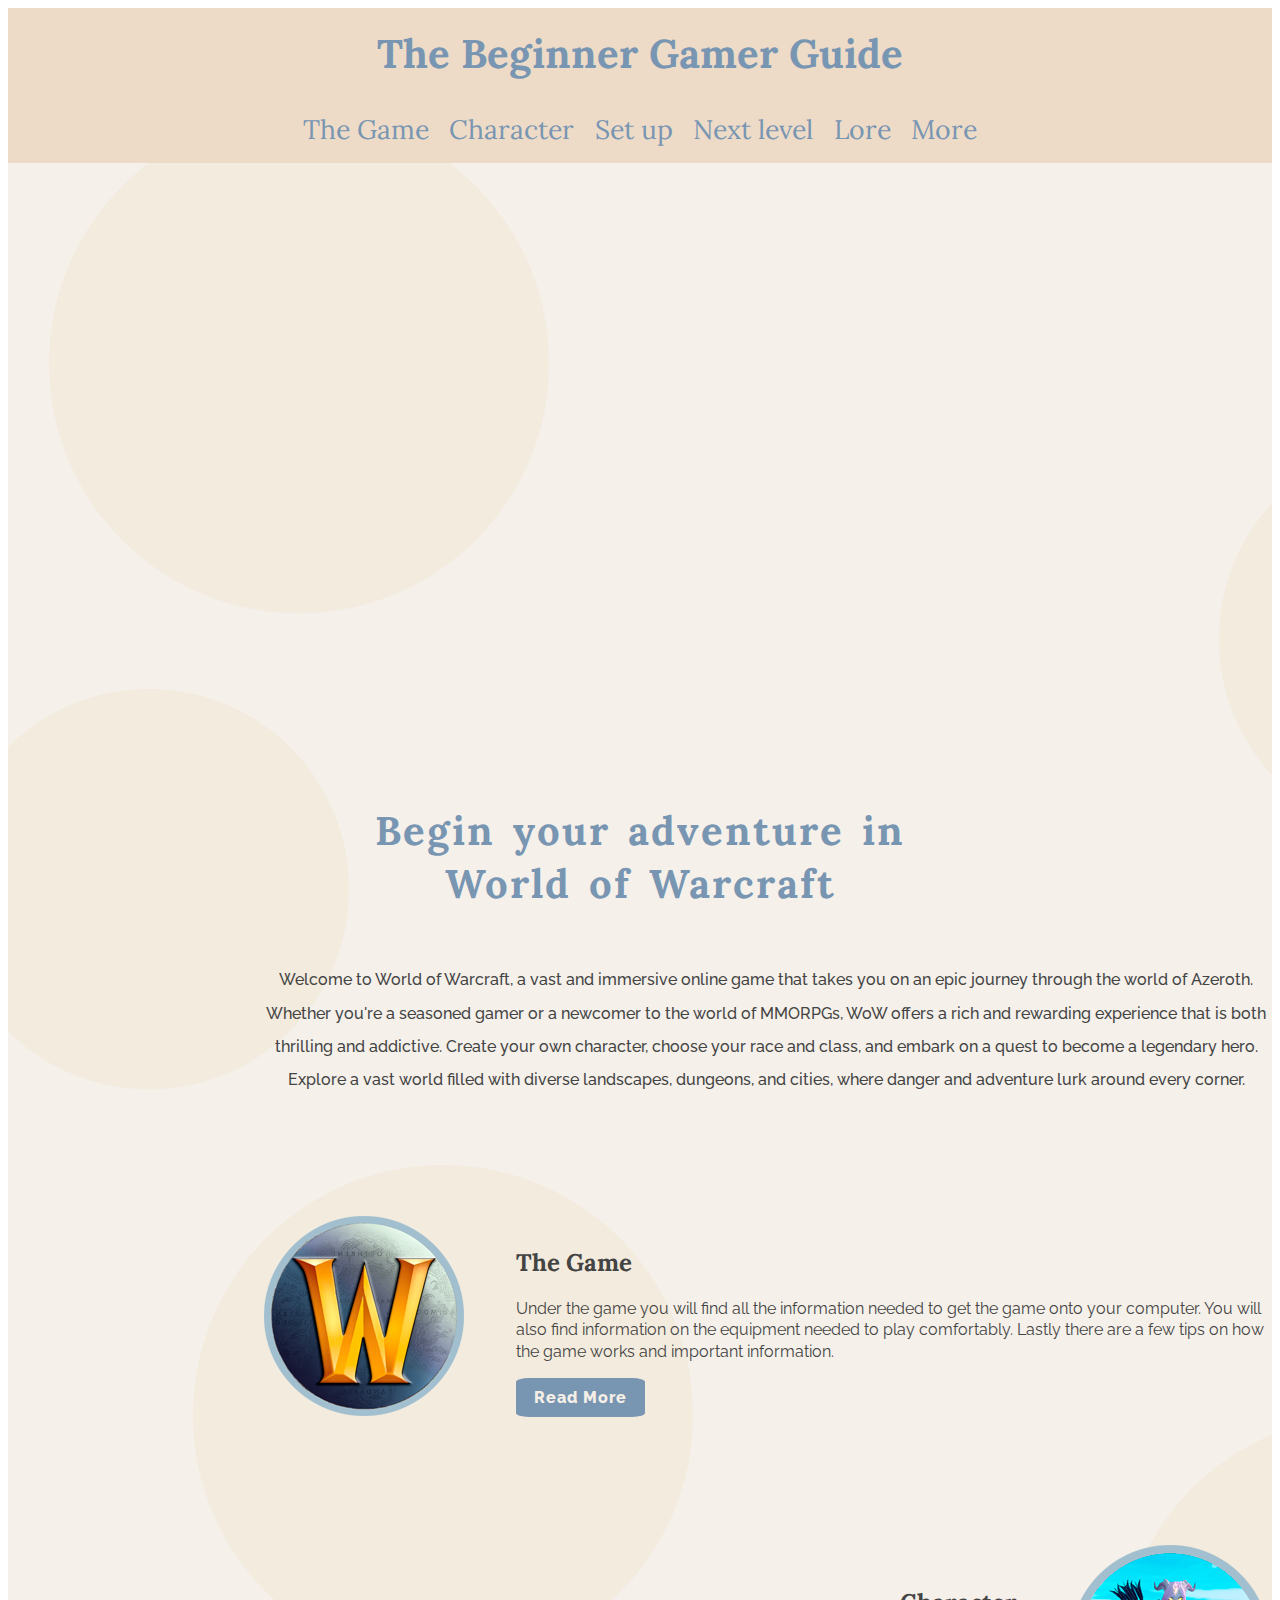
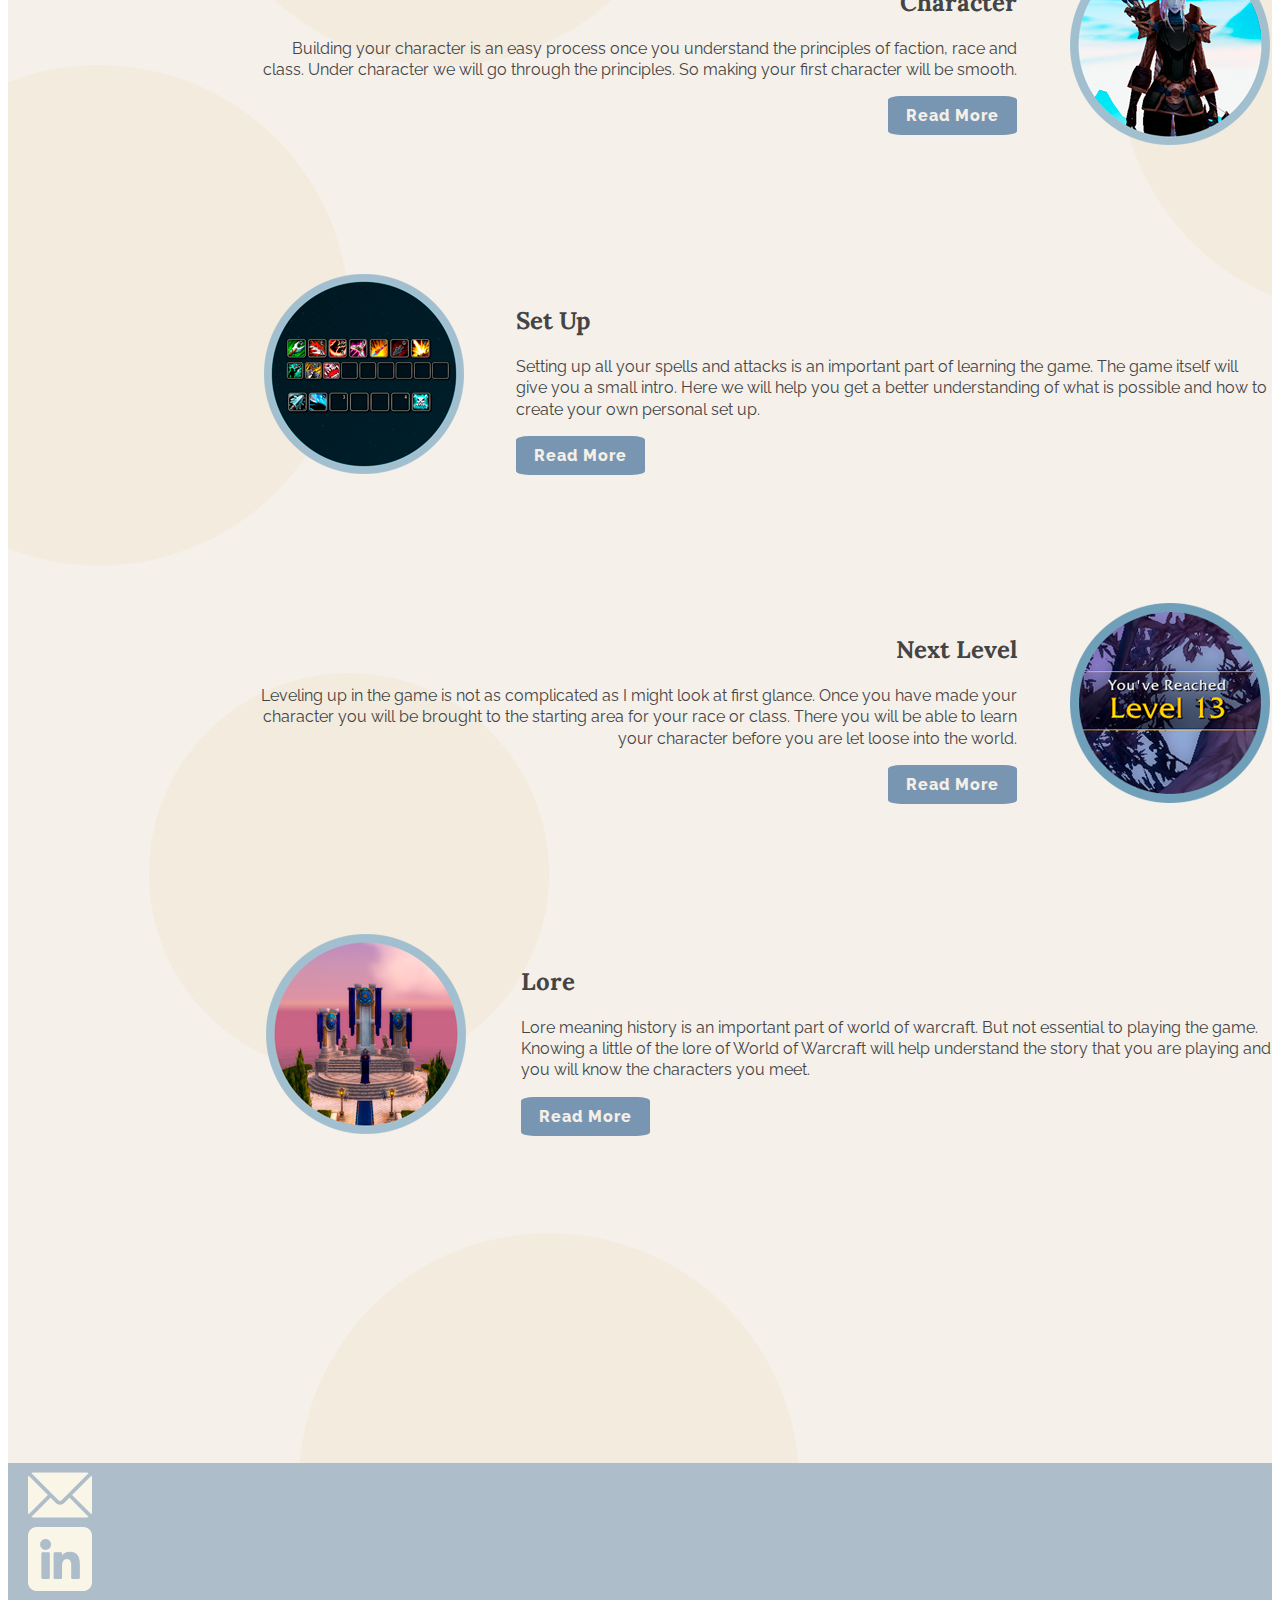
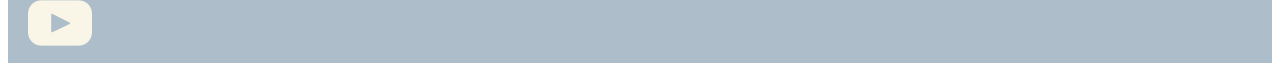
<file: onlinemagasin-kode/index.html>
<!DOCTYPE html>
<html lang="en">
<head>
    <meta charset="UTF-8">
    <meta http-equiv="X-UA-Compatible" content="IE=edge">
    <meta name="viewport" content="width=device-width, initial-scale=1.0">
    <title>The Beginner Gamer Guid</title>
    <link rel="stylesheet" href="styles.css">

</head>

<body>
    <!---------------- TOP ------------------->

    <header>
        <div id="top">
        
        <a href="index.html"><h2 id="navn">The Beginner Gamer Guide</h2></a>
        <nav>
            <a href="#">The Game</a>
            <a href="character.html">Character</a>
            <a href="#">Set up</a>
            <a href="nextlevl.html">Next level</a>
            <a href="lore.html">Lore</a>
            <a href="#">More</a>
        </nav>
        </div>
    </header>

    <!---------------- MID -------------------->

    <main>
        <iframe id="cina" width="560" height="315" src="https://www.youtube.com/embed/vlVSJ0AvZe0" 
        title="YouTube video player" frameborder="0" 
        allow="accelerometer; autoplay; clipboard-write; encrypted-media; gyroscope; picture-in-picture; 
        web-share" allowfullscreen></iframe>

        <div id="intro-h">
            <h1 class="top-p">Begin your adventure in <br>
                World of Warcraft</h1>
        </div>

        <div id="intro-p">
            <p class="top-p">Welcome to World of Warcraft, a vast and immersive online 
                game that takes you on an epic journey through the world of Azeroth. 
                Whether you're a seasoned gamer or a newcomer to the world of MMORPGs,
                 WoW offers a rich and rewarding experience that is both thrilling and addictive.
                Create your own character, choose your race and class, and embark on a quest to 
                 become a legendary hero. Explore a vast world filled with diverse landscapes,
                  dungeons, and cities, where danger and adventure lurk around every corner.
            </p>
        </div>


        <div class="info-left">
            <div id="wow-logo">
                <img src="billeder/wow-logo.png" alt="world of warcraft logo">
            </div>
            <div class="info-text-left">
                <h2>The Game</h2>
                <p>Under the game you will find all the information needed to get the game 
                    onto your computer. You will also find information on the equipment 
                    needed to play comfortably. Lastly there are a few tips on how the 
                    game works and important information.
                </p>
                <a class="rm-btn" href="#">Read More</a>
            </div>
        </div>


        <div class="info-right">
            <div class="info-text-right">
                <h2>Character</h2>
                <p>Building your character is an easy process once you understand 
                    the principles of faction, race and class. Under character we 
                    will go through the principles. So making your first character will be smooth.
                </p>
                <a class="rm-btn" href="character.html">Read More</a>
            </div>
            <div>
                <img src="billeder/character.png" alt="world of warcraft character">
            </div>
        </div>
    

        <div class="info-left">
            <div class="wow-logo">
                <img src="billeder/setup.png" alt="world of warcraft spells and set up">
            </div>
            <div class="info-text-left">
                <h2>Set Up</h2>
                <p>Setting up all your spells and attacks is an important part of 
                    learning the game. The game itself will give you a small intro. 
                    Here we will help you get a better understanding of what is possible 
                    and how to create your own personal set up.
                </p>
                <a class="rm-btn" href="#">Read More</a>
            </div>
        </div>


        <div class="info-right">
            <div class="info-text-right">
                <h2>Next Level</h2>
                <p>Leveling up in the game is not as complicated as I might look at first glance. 
                    Once you have made your character you will be brought to the starting area for 
                    your race or class. There you will be able to learn your character before you 
                    are let loose into the world.
                </p>
                <a class="rm-btn" href="nextlevl.html">Read More</a>
            </div>
            <div>
                <img src="billeder/level.png" alt="world of warcraft level up">
            </div>
        </div>

        <div class="info-left">
            <div>
                <img src="billeder/lore.png" alt="world of warcraft history/lore">
            </div>
            <div class="info-text-left">
                <h2>Lore</h2>
                <p>Lore meaning history is an important part of world of warcraft. But not essential 
                    to playing the game. Knowing a little of the lore of World of Warcraft will help 
                    understand the story that you are playing and you will know the characters you meet.
                </p>
                <a class="rm-btn" href="lore.html">Read More</a>
            </div>
        </div>
        

    </main>

    <!---------------- BUT -------------------->
    
    <footer>
        <a class="icon" href="#"><img src="billeder/email.png" alt="email icon"></a>
        <a class="icon" href="#"><img src="billeder/linkedin.png" alt="linkedin icon"></a>
        <a class="icon" href="#"><img src="billeder/youtube.png" alt="youtube icon"></a>
    </footer>


</body>

</html>
</file>
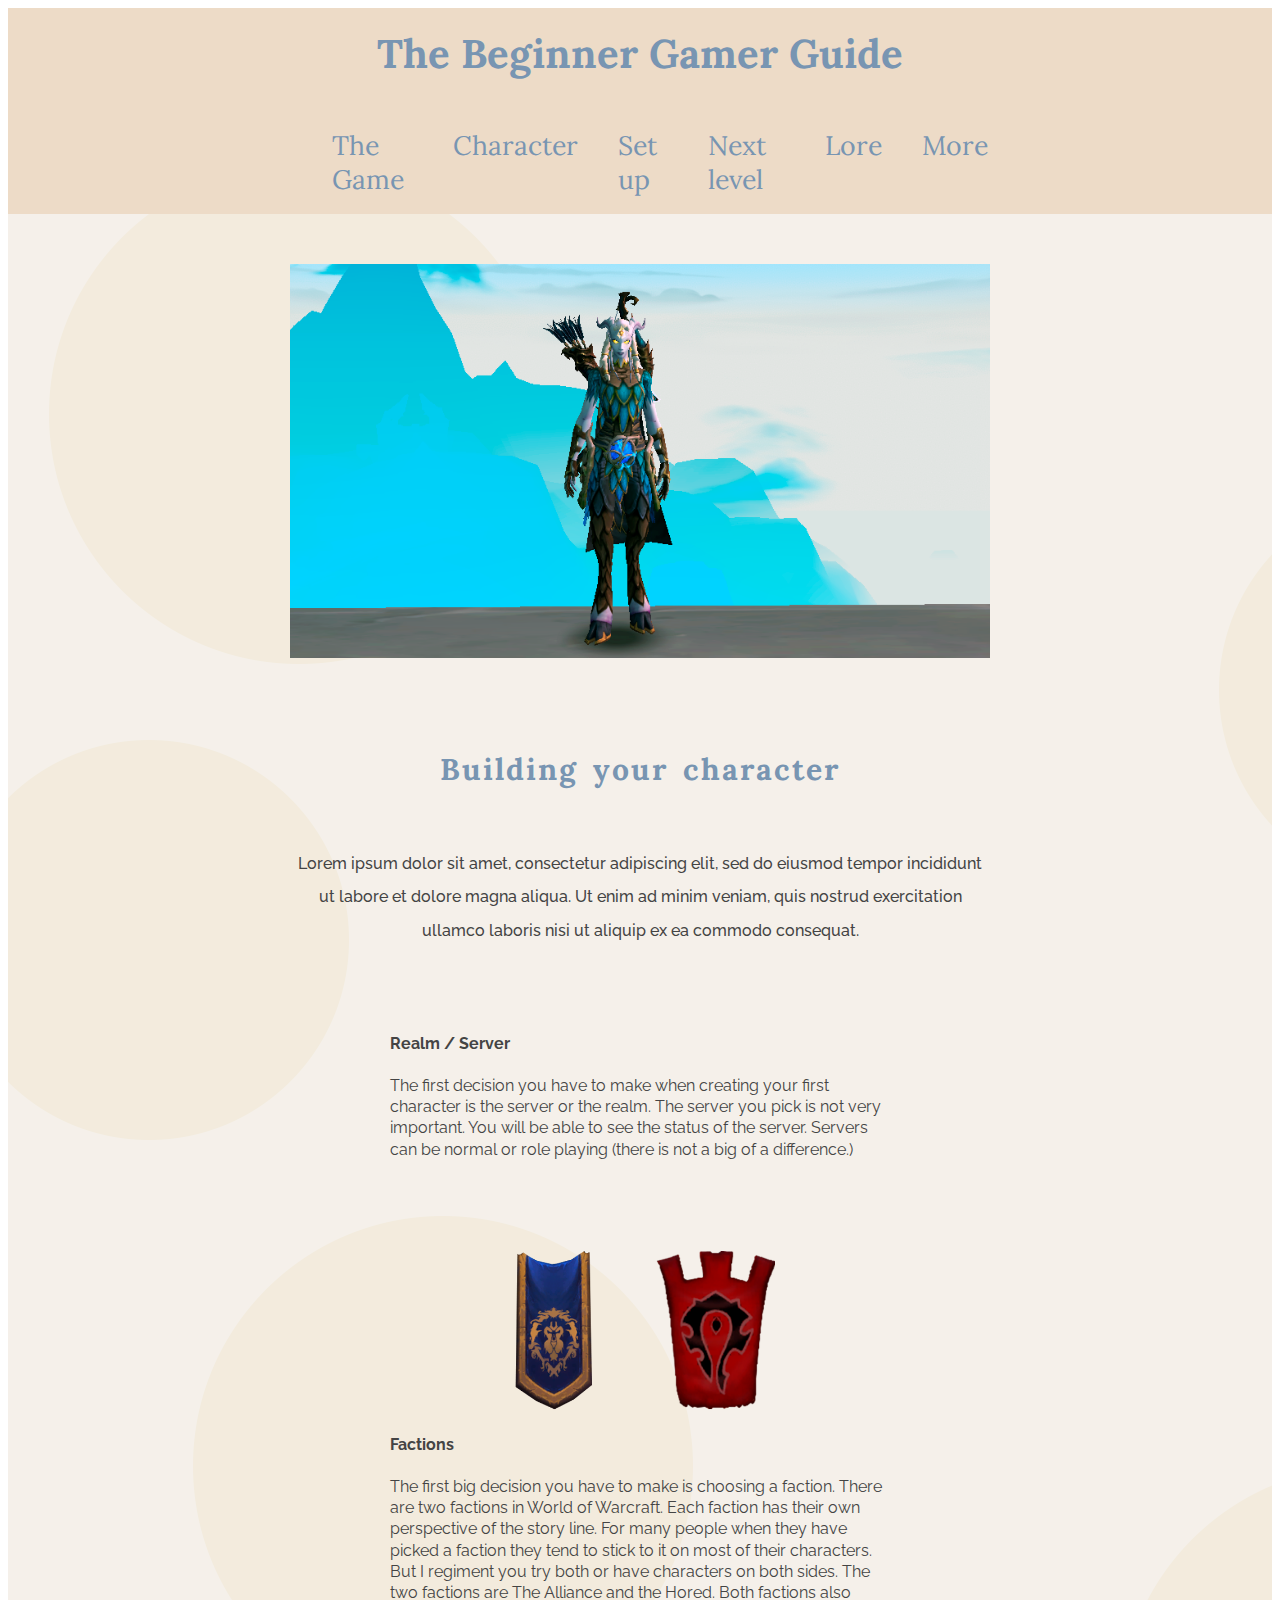
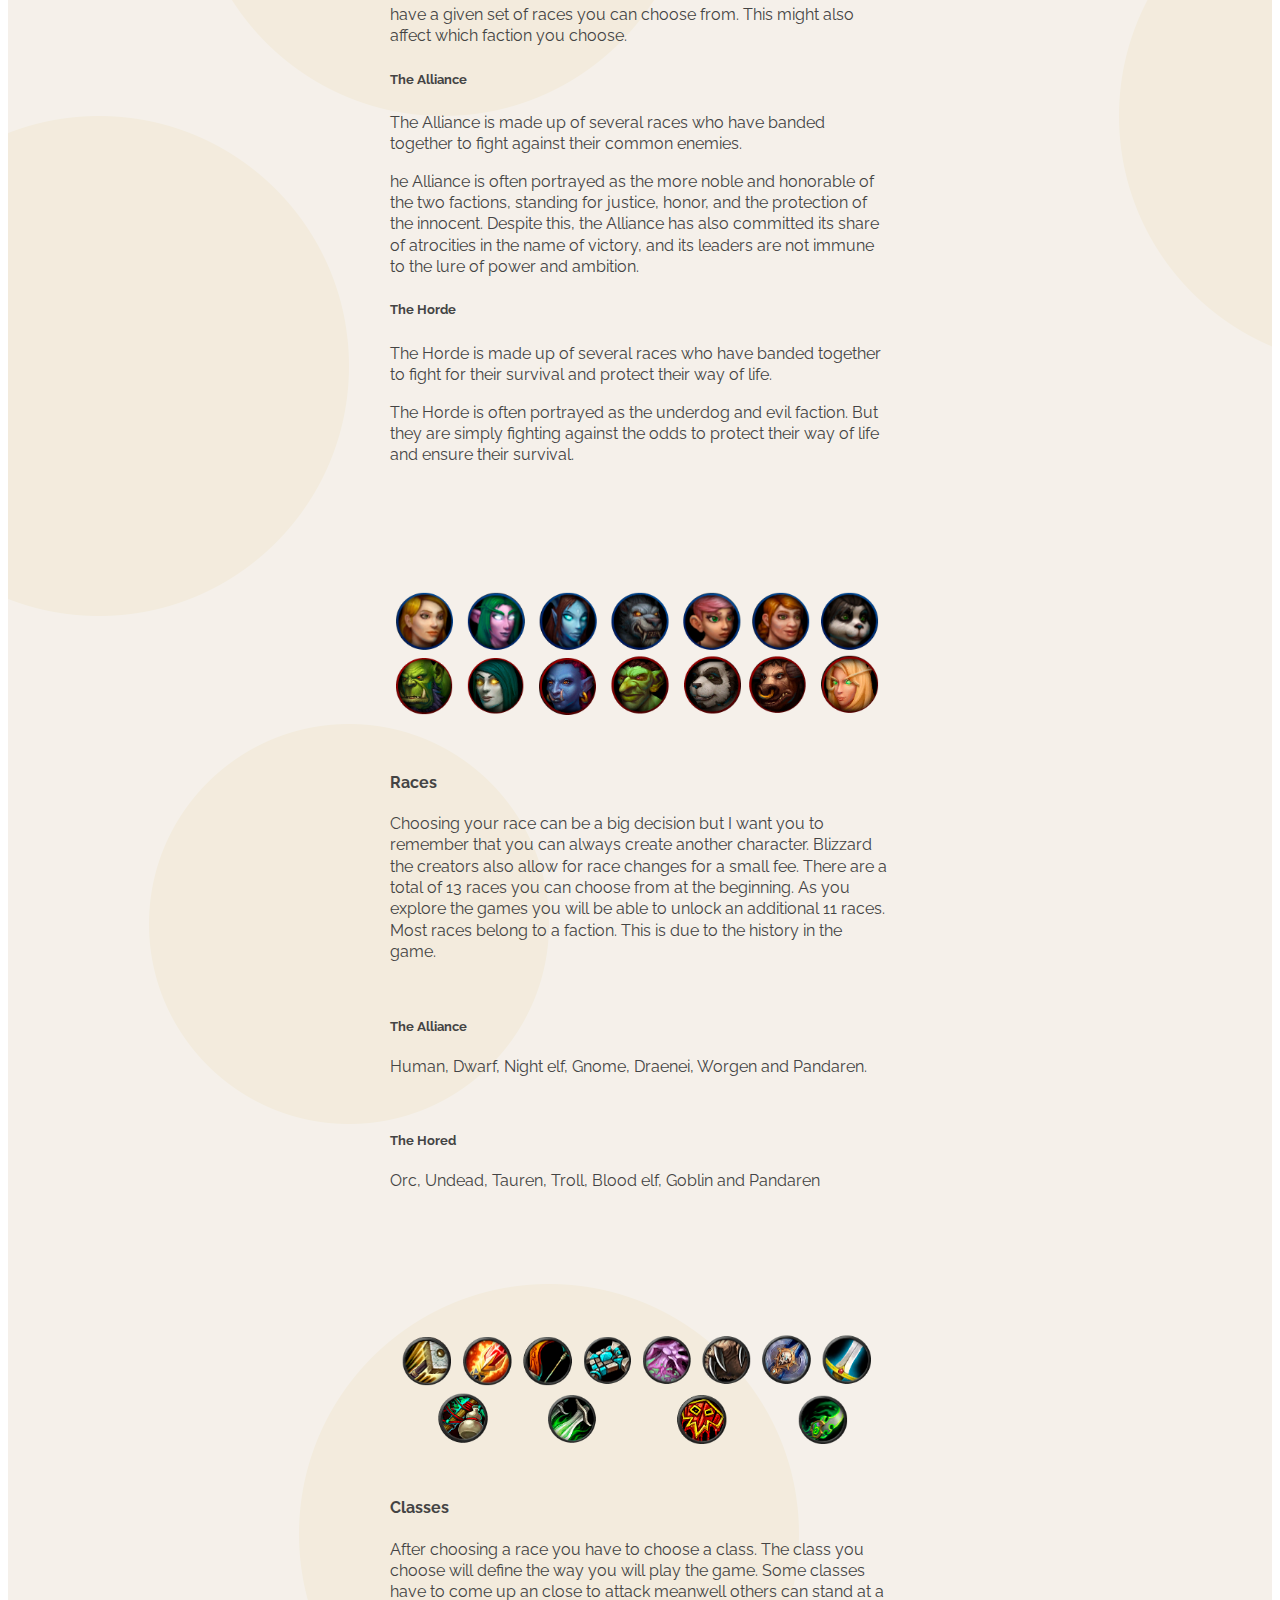
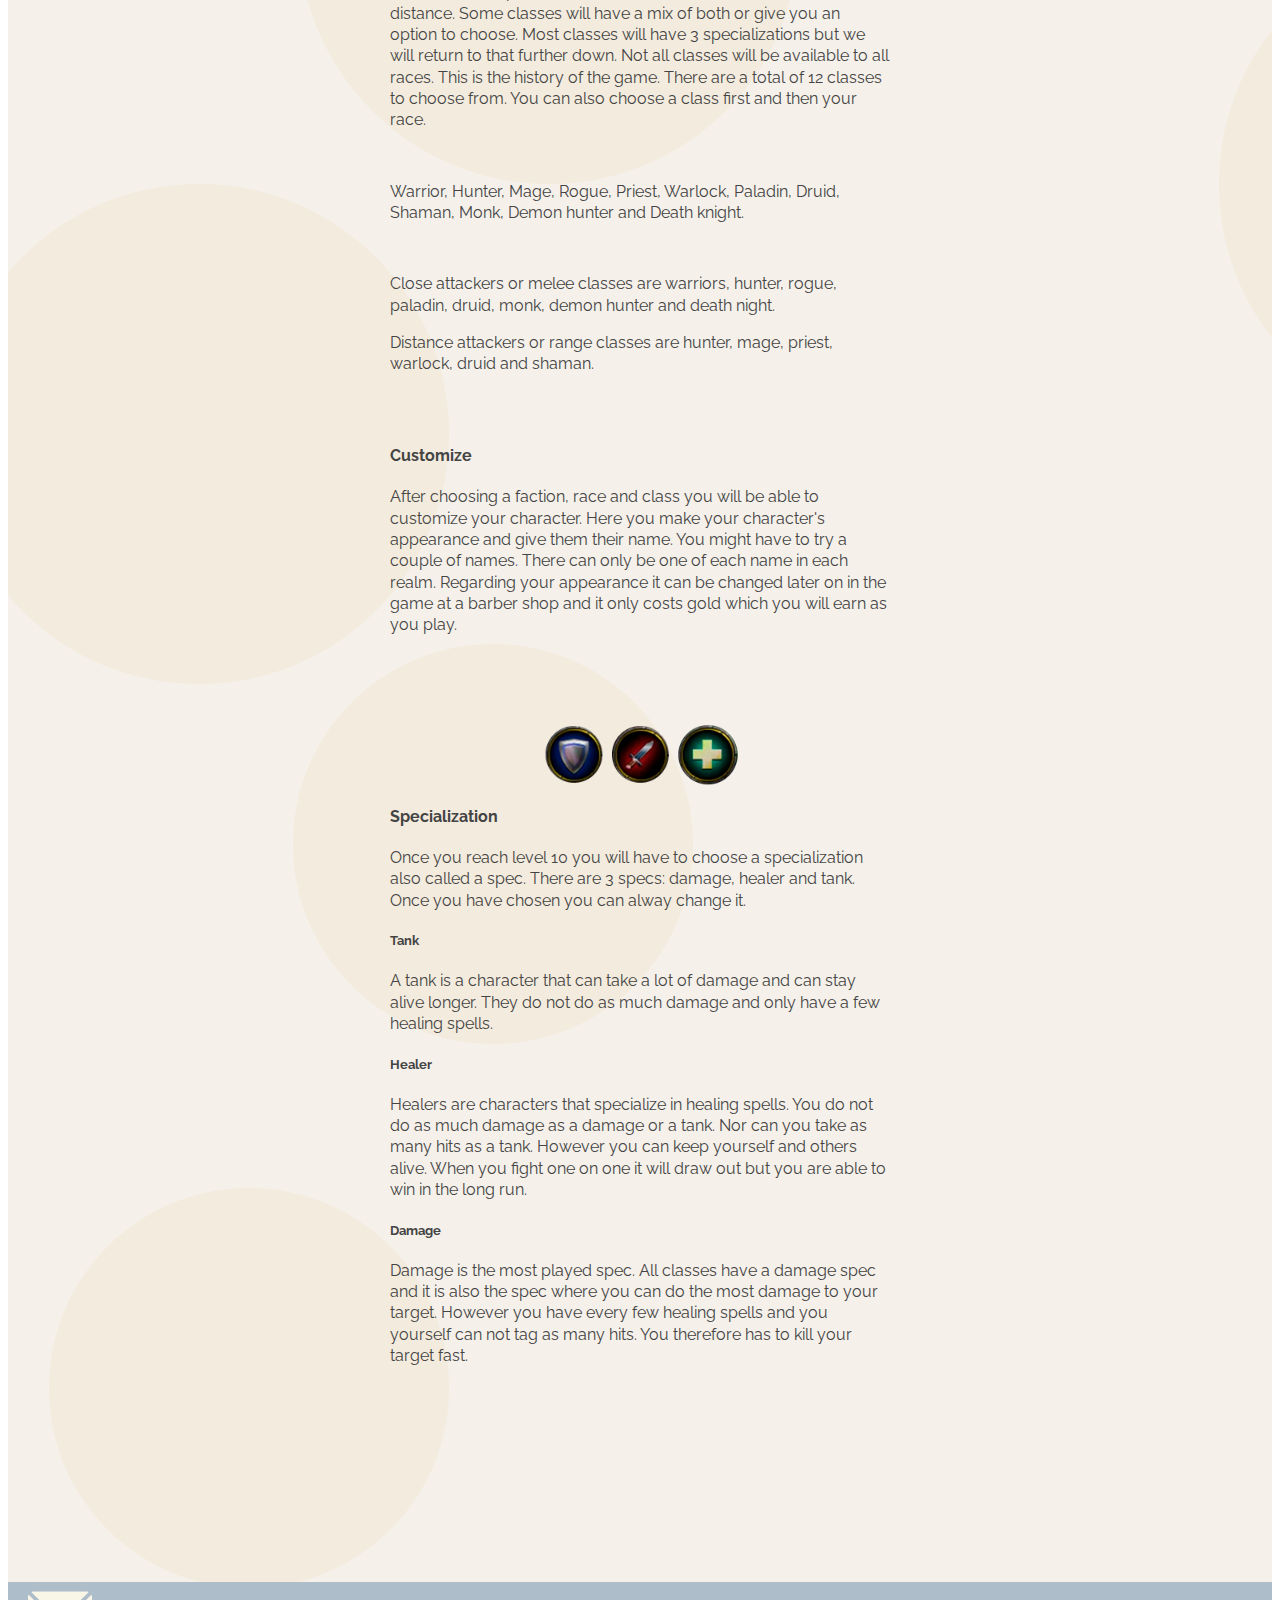
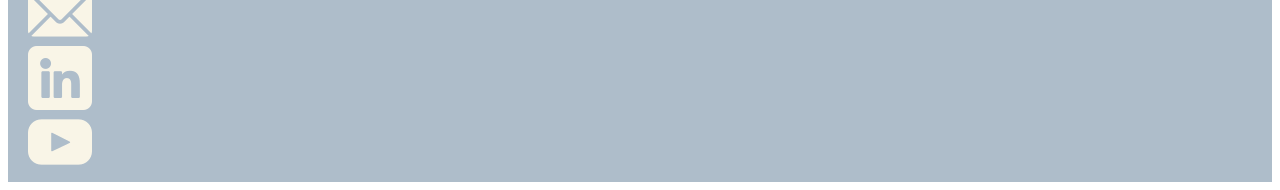
<file: onlinemagasin-kode/character.html>
<!DOCTYPE html>
<html lang="en">
<head>
    <meta charset="UTF-8">
    <meta http-equiv="X-UA-Compatible" content="IE=edge">
    <meta name="viewport" content="width=device-width, initial-scale=1.0">
    <title>The Beginner Gamer Guid Charcter</title>
    <link rel="stylesheet" href="styles.css">
</head>

<body>

    <header>
        <div id="top">
        <a href="index.html"><h2 id="navn">The Beginner Gamer Guide</h2></a>
        <nav>
                <ul>
                    <a href="#">The Game</a>
                </ul>
                <ul>
                    <a href="character.html">Character</a>
                </ul>
                <ul>
                    <a href="#">Set up</a>
                </ul>
                <ul>
                    <a href="nextlevl.html">Next level</a>
                </ul>
                <ul>
                    <a href="lore.html">Lore</a>
                </ul>
                <ul>
                    <a href="#">More</a>
                </ul>
        </nav>
        </div>
    </header>

    <main>

    <img id="artimg" src="billeder/characters.png" alt="World of warcraft character">
    <article class="articel">

        <div class="artintro-h">
            <h2>Building your character</h2>
        </div>
        <div class="artintro-p">
            <p>Lorem ipsum dolor sit amet, consectetur adipiscing elit, sed do eiusmod tempor 
                incididunt ut labore et dolore magna aliqua. Ut enim ad minim veniam, quis nostrud 
                exercitation ullamco laboris nisi ut aliquip ex ea commodo consequat.</p>
        </div>
        
        <div>
            <h4 class="art-uh">Realm / Server</h4>
            <p class="art-mp">The first decision you have to make when creating your first character is 
                the server or the realm. The server you pick is not very important. 
                You will be able to see the status of the server. Servers can be normal or 
                role playing (there is not a big of a difference.)</p>
        </div>


        <img id="factions" src="billeder/factions.png" alt="world of warcraft factions, horde, alliance">
        <div>
            <h4 class="art-uh">Factions</h4>
            <p class="art-mp">The first big decision you have to make is choosing a faction. There are two 
                factions in World of Warcraft. Each faction has their own perspective of the 
                story line. For many people when they have picked a faction they tend to stick 
                to it on most of their characters. But I regiment you try both or have characters 
                on both sides.  The two factions are The Alliance and the Hored. Both factions 
                also have a given set of races you can choose from. This might also affect which 
                faction you choose.</p>
            
            <h5 class="art-mp">The Alliance</h5>
            <p class="art-mp">The Alliance is made up of several races who have banded together to 
                fight against their common enemies.</p>
            <p class="art-mp">he Alliance is often portrayed as the more noble and honorable of the 
                two factions, standing for justice, honor, and the protection of the innocent. Despite 
                this, the Alliance has also committed its share of atrocities in the name of victory, 
                and its leaders are not immune to the lure of power and ambition.
            </p>
            
            <h5 class="art-mp">The Horde</h5>
            <p class="art-mp">The Horde is made up of several races who have banded together to fight 
                for their survival and protect their way of life.
            </p>
            <p class="art-mp">The Horde is often portrayed as the underdog and evil faction. But they are simply 
                fighting against the odds to protect their way of life and ensure their survival.

            </p>
    
        </div>

        <img id="race" src="billeder/race.png" alt="world of warcraft races">
        <div>
            <h4 class="art-uh">Races</h4>
            <p class="art-mp">Choosing your race can be a big decision but I want you to remember that you can 
                always create another character. Blizzard the creators also allow for race changes for a small 
                fee. There are a total of 13 races you can choose from at the beginning. As you explore the games 
                you will be able to unlock an additional 11 races. Most races belong to a faction. This is due 
                to the history in the game.</p>
            <br>
            <h5 class="art-uh">The Alliance</h5>
            <p class="art-mp">Human, Dwarf, Night elf, Gnome, Draenei, Worgen and Pandaren.</p>
            <br>
            <h5 class="art-uh">The Hored</h5>
            <p class="art-mp">Orc, Undead, Tauren, Troll, Blood elf, Goblin and Pandaren</p>
        </div>

        <div>
            <img id="classes" src="billeder/classes.png" alt="world of warcraft classes">
            <h4 class="art-uh">Classes</h4>
            <p class="art-mp">After choosing a race you have to choose a class. The class you choose will define the way 
                you will play the game. Some classes have to come up an close to attack meanwell others can 
                stand at a distance. Some classes will have a mix of both or give you an option to choose. 
                Most classes will have 3 specializations but we will return to that further down. Not all 
                classes will be available to all races. This is the history of the game. There are a total 
                of 12 classes to choose from. You can also choose a class first and then your race.</p>
            <br>
            <p class="art-mp">Warrior, Hunter, Mage, Rogue, Priest, Warlock, Paladin, Druid, Shaman, Monk, Demon hunter and Death knight. 
            </p>
            <br>
            <p class="art-mp">Close attackers or melee classes are warriors, hunter, rogue, paladin, druid, monk, demon hunter 
                and death night.</p>
            <p class="art-mp">Distance attackers or range classes are hunter, mage, priest, warlock, druid and shaman.
            </p>
        </div>

        <div>
            <h4 class="art-uh" id="custom">Customize</h4>
            <p class="art-mp">After choosing a faction, race and class you will be able to customize your character. 
                Here you make your character's appearance and give them their name. You might have to 
                try a couple of names. There can only be one of each name in each realm. Regarding your 
                appearance it can be changed later on in the game at a barber shop and it only costs 
                gold which you will earn as you play. 
            </p>
        </div>

        <div>
            <img id="specimg" src="billeder/spec.png" alt="world of warcraft spec">
            <h4 class="art-uh">Specialization </h4>
            <p class="art-mp">Once you reach level 10 you will have to choose a specialization also called a spec. 
                There are 3 specs: damage, healer and tank. Once you have chosen you can alway change it. </p>
            
            <h5 class="art-uh">Tank</h5>
            <p class="art-mp">A tank is a character that can take a lot of damage and can stay alive longer. They do not 
                do as much damage and only have a few healing spells. </p>
            
            <h5 class="art-uh">Healer</h5>
            <p class="art-mp">Healers are characters that specialize in healing spells. You do not do as much damage as 
                a damage or a tank. Nor can you take as many hits as a tank. However you can keep yourself 
                and others alive. When you fight one on one it will draw out but you are able to win in the 
                long run. </p>

            <h5 class="art-uh">Damage</h5>
            <p class="art-mp">Damage is the most played spec. All classes have a damage spec and it is also the spec 
                where you can do the most damage to your target. However you have every few healing 
                spells and you yourself can not tag as many hits. You therefore has to kill your target fast. </p>

        </div>


    </article>
    </main>


    <footer>
        <a class="icon" href="#"><img src="billeder/email.png" alt="email icon"></a>
        <a class="icon" href="#"><img src="billeder/linkedin.png" alt="linkedin icon"></a>
        <a class="icon" href="#"><img src="billeder/youtube.png" alt="youtube icon"></a>
    </footer>

</body>

</html>
</file>
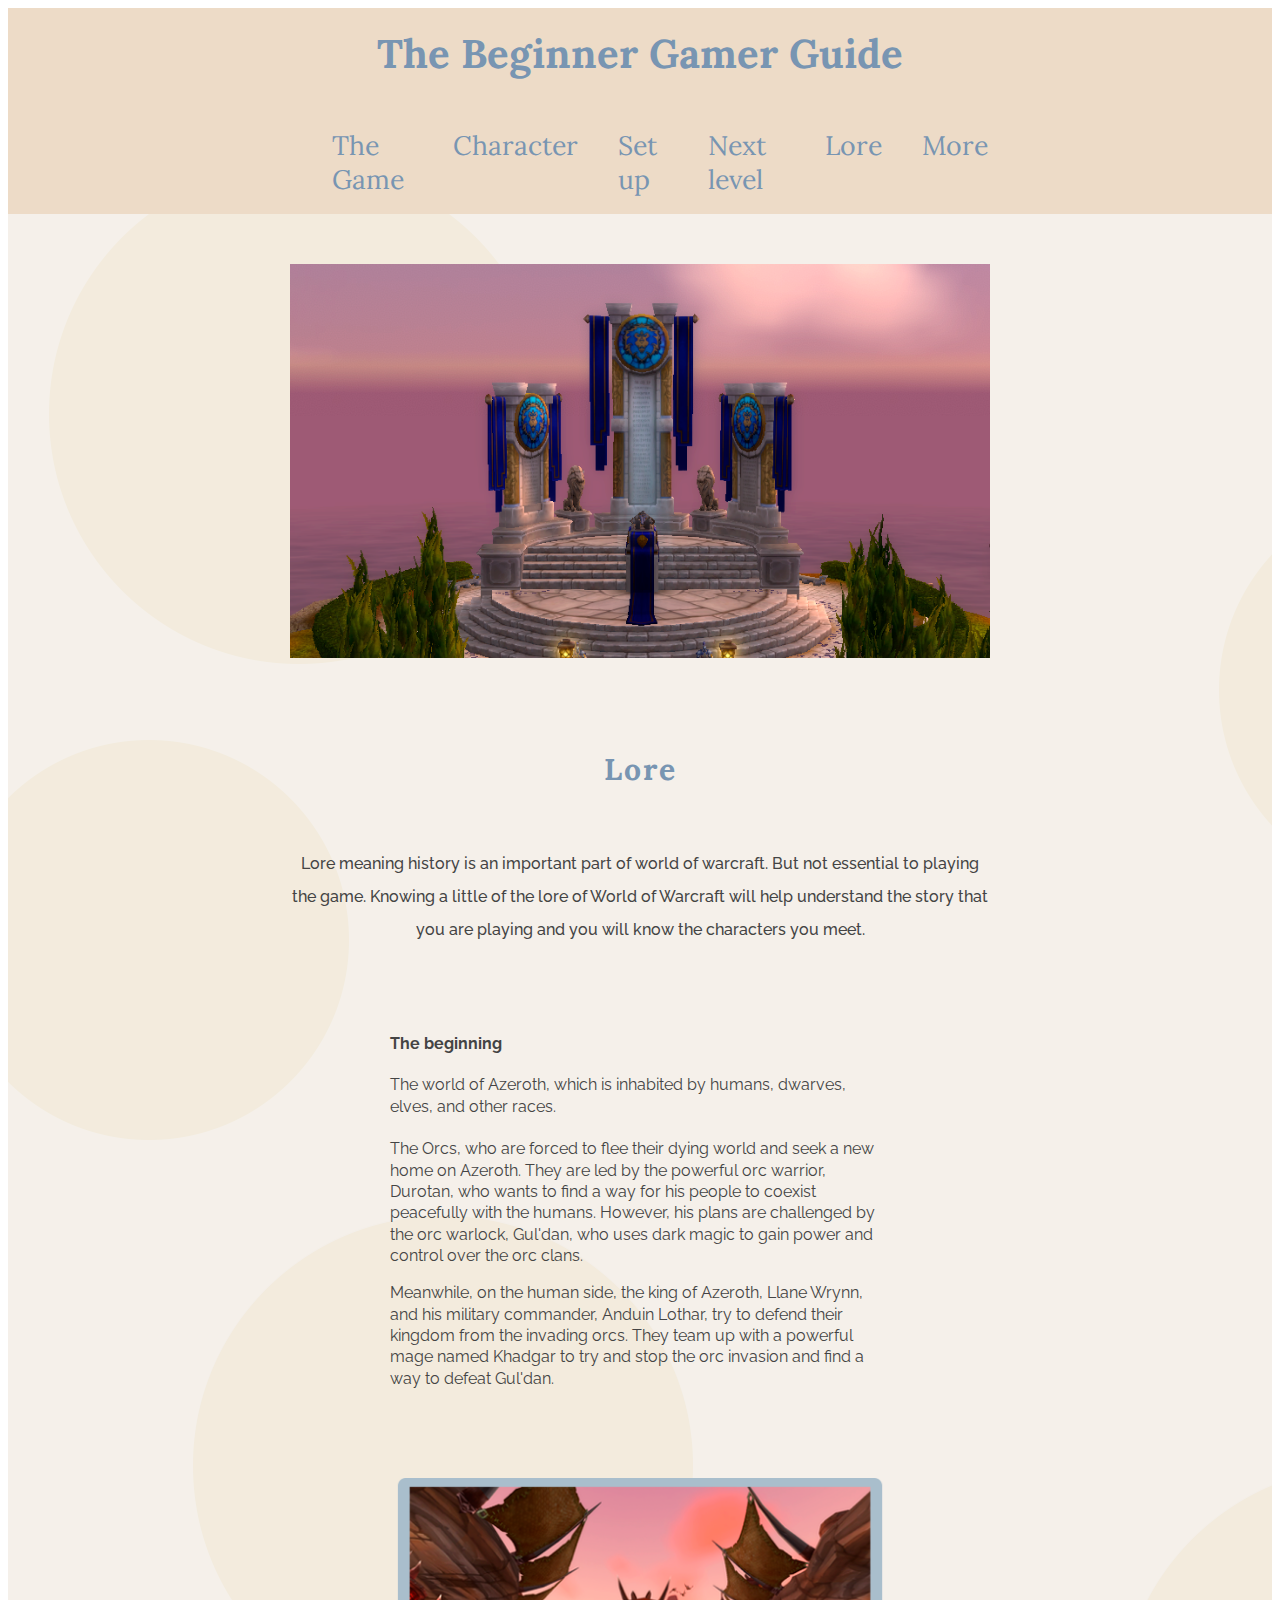
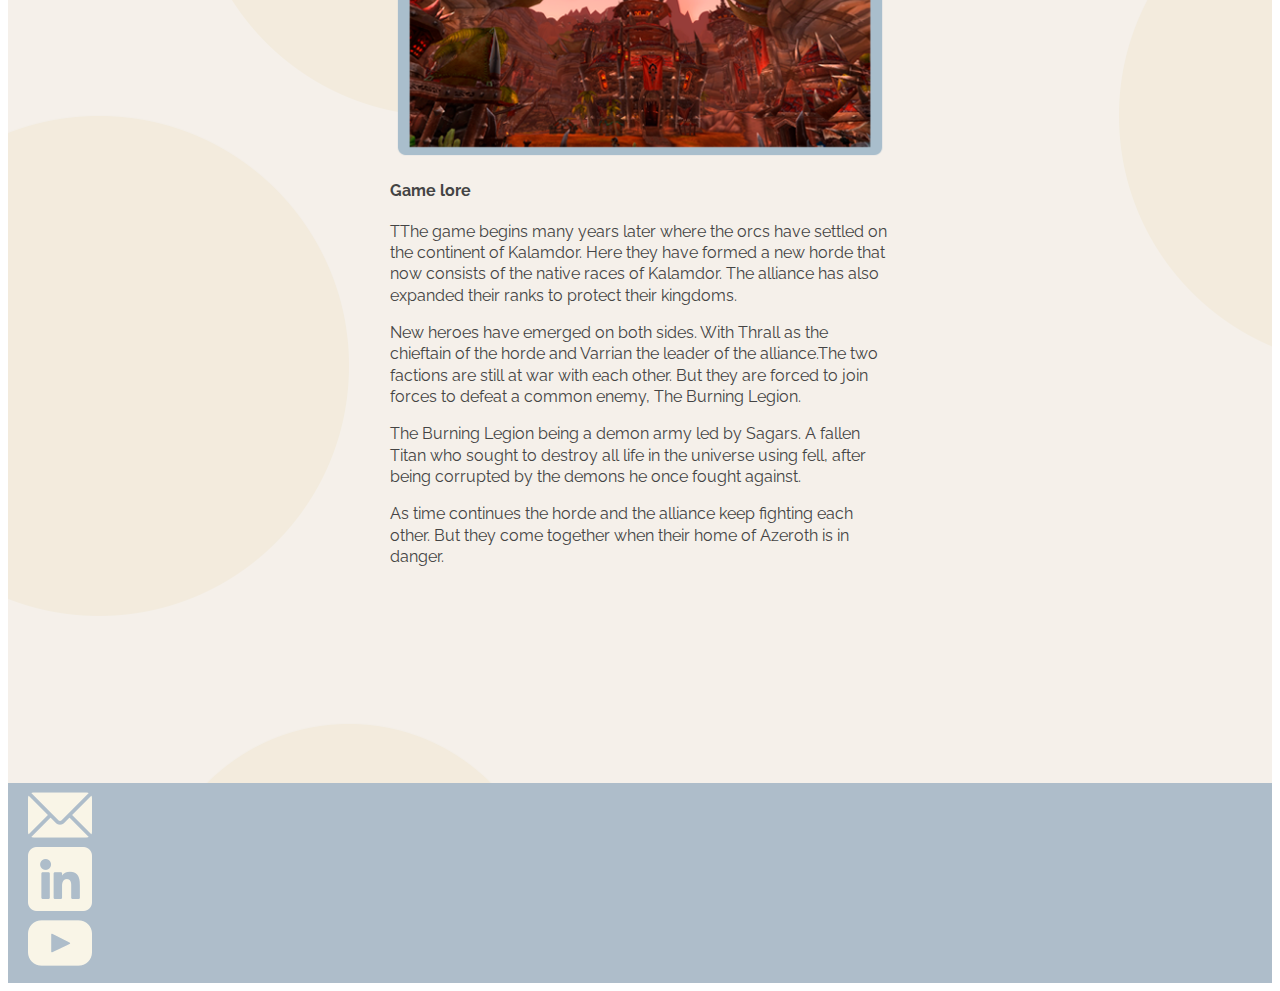
<file: onlinemagasin-kode/lore.html>
<!DOCTYPE html>
<html lang="en">
<head>
    <meta charset="UTF-8">
    <meta http-equiv="X-UA-Compatible" content="IE=edge">
    <meta name="viewport" content="width=device-width, initial-scale=1.0">
    <title>The Beginner Gamer Guide Lore</title>
    <link rel="stylesheet" href="styles.css">
</head>


<body>
    <header>
        <div id="top">
        <a href="index.html"><h2 id="navn">The Beginner Gamer Guide</h2></a>
        <nav>
                <ul>
                    <a href="#">The Game</a>
                </ul>
                <ul>
                    <a href="character.html">Character</a>
                </ul>
                <ul>
                    <a href="#">Set up</a>
                </ul>
                <ul>
                    <a href="nextlevl.html">Next level</a>
                </ul>
                <ul>
                    <a href="lore.html">Lore</a>
                </ul>
                <ul>
                    <a href="#">More</a>
                </ul>
        </nav>
        </div>
    </header>

    <main>

        <img id="artimg" src="billeder/loreimg.png" alt="world of warcraft Stormwind">
        <article>
            <div class="artintro-h">
                <h2>Lore</h2>
            </div>
            <div class="artintro-p">
                <p>Lore meaning history is an important part of world of warcraft. But not essential 
                    to playing the game. Knowing a little of the lore of World of Warcraft will help 
                    understand the story that you are playing and you will know the characters you meet.</p>
            </div>

            <div>
                <h4 class="art-uh">The beginning</h4>
                <p class="art-mp">The world of Azeroth, which is inhabited by humans, dwarves, elves, and other races. <br><br>
                    The Orcs, who are forced to flee their dying world and seek a new home on Azeroth. They are led 
                    by the powerful orc warrior, Durotan, who wants to find a way for his people to coexist peacefully 
                    with the humans. However, his plans are challenged by the orc warlock, Gul'dan, who uses dark magic 
                    to gain power and control over the orc clans.
                </p>
                <p class="art-mp">Meanwhile, on the human side, the king of Azeroth, Llane Wrynn, and his 
                    military commander, Anduin Lothar, try to defend their kingdom from the invading orcs. 
                    They team up with a powerful mage named Khadgar  to try and stop the orc invasion and 
                    find a way to defeat Gul'dan.</p>
            </div>

            <img id="hordeimg" src="billeder/horde.png" alt="world of warcarft Orgrimmer">
            <div>
                <h4 class="art-uh">Game lore</h4>
                <p class="art-mp">TThe game begins many years later where the orcs have settled 
                    on the continent of Kalamdor.  Here they have formed a new horde that now 
                    consists of the native races of Kalamdor. The alliance has also expanded 
                    their ranks to protect their kingdoms.
                </p>
                <p class="art-mp">New heroes have emerged on both sides. With Thrall as the 
                    chieftain of the horde and Varrian the leader of the alliance.The two 
                    factions are still at war with each other. But they are forced to join 
                    forces to defeat a common enemy, The Burning Legion. 
                </p>
                <p class="art-mp">The Burning Legion being a demon army led by Sagars. 
                    A fallen Titan who sought to destroy all life in the universe using 
                    fell, after being corrupted by the demons he once fought against.
                </p>
                <p class="art-mp">As time continues the horde and the alliance keep fighting 
                    each other. But they come together when their home of Azeroth is in danger.  
                </p>
            </div>
    

        </article>

    </main>


    <footer>
        <a class="icon" href="#"><img src="billeder/email.png" alt="email icon"></a>
        <a class="icon" href="#"><img src="billeder/linkedin.png" alt="linkedin icon"></a>
        <a class="icon" href="#"><img src="billeder/youtube.png" alt="youtube icon"></a>
    </footer>
    
</body>
</html>
</file>
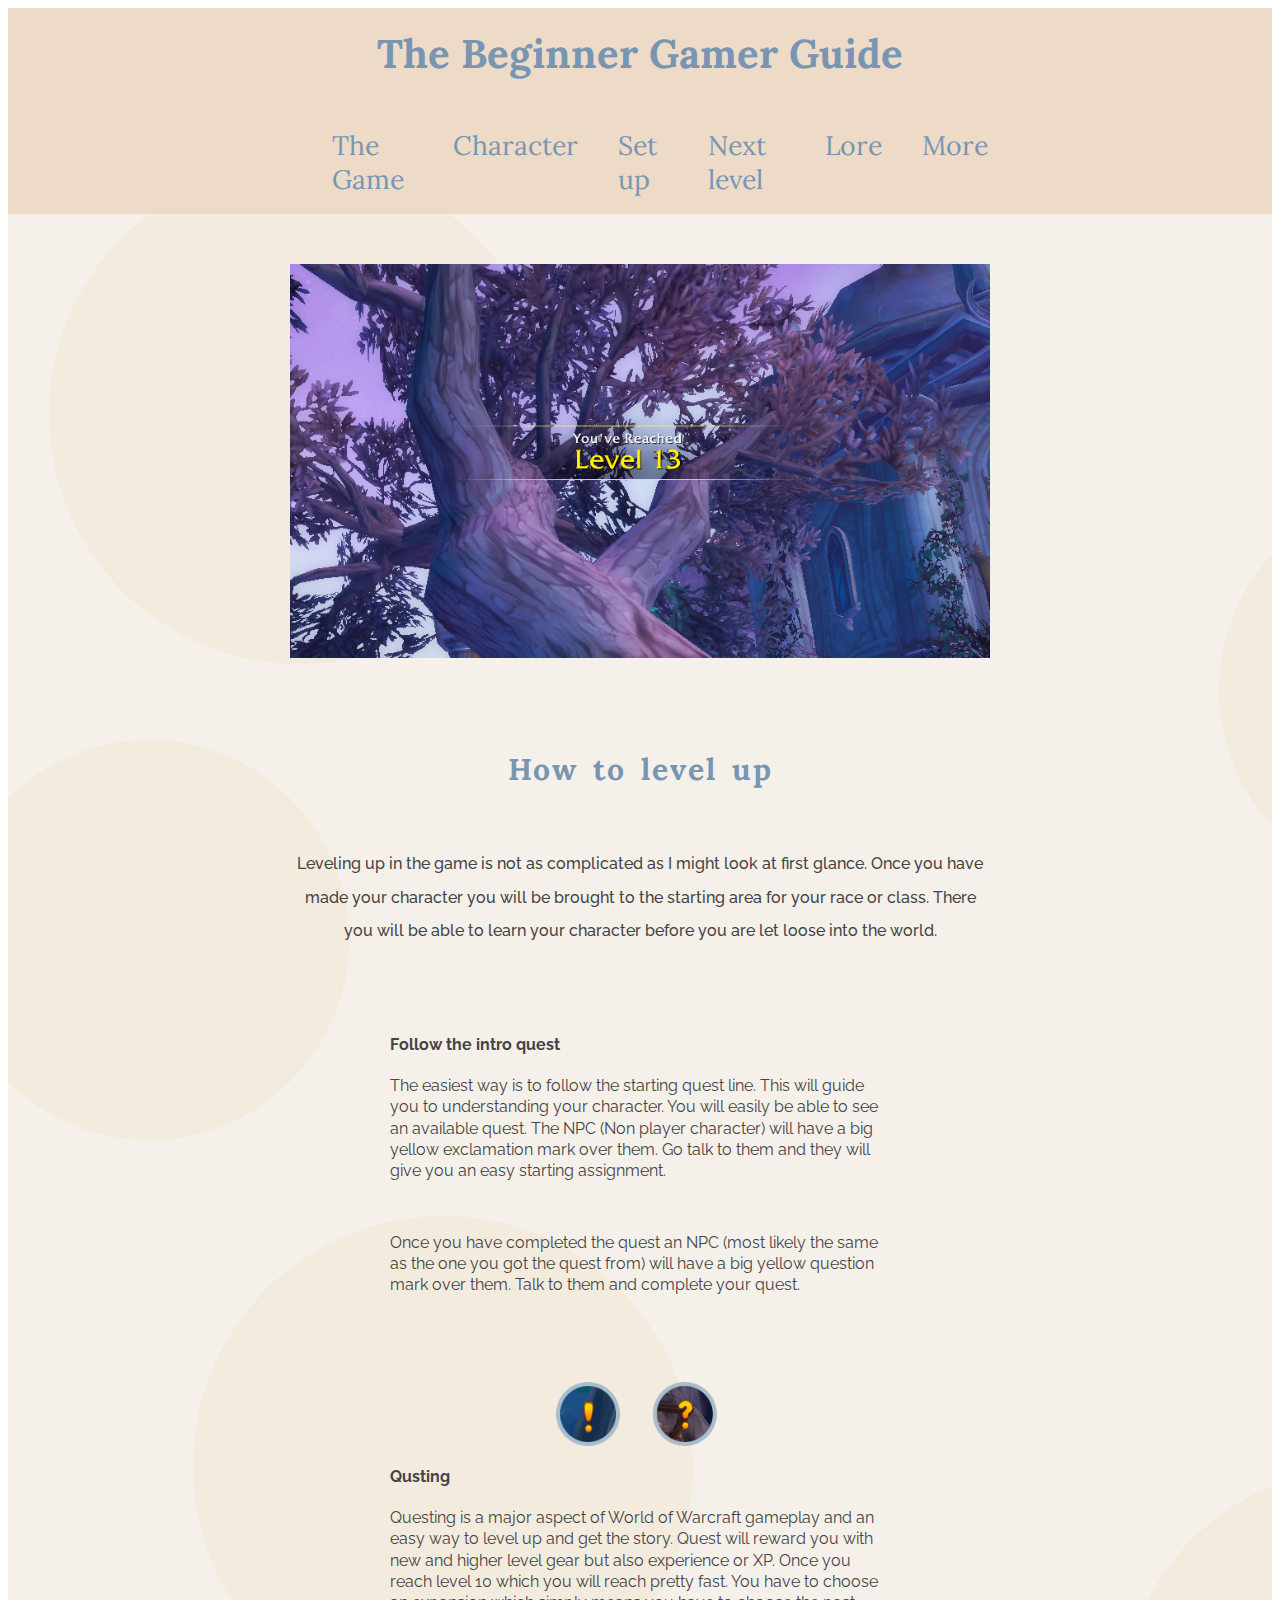
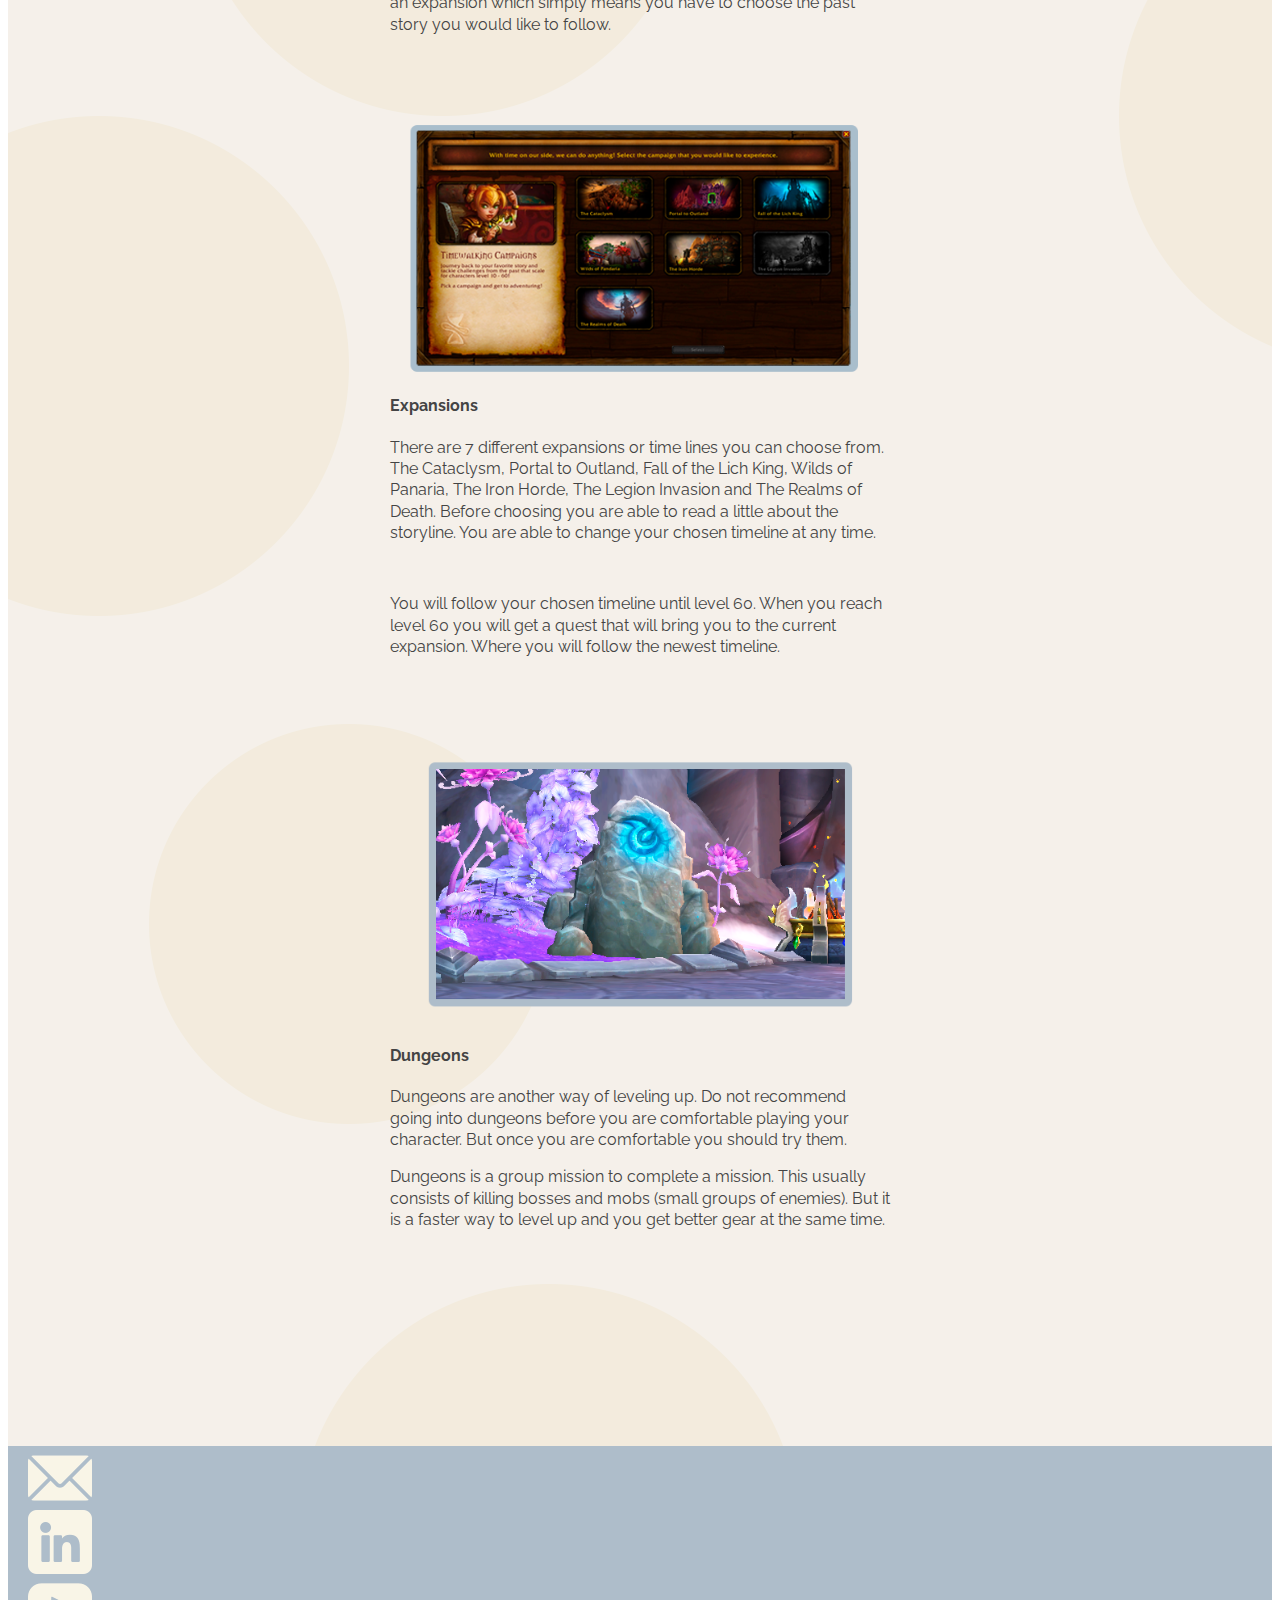
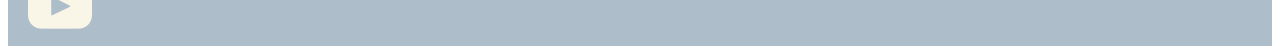
<file: onlinemagasin-kode/nextlevl.html>
<!DOCTYPE html>
<html lang="en">
<head>
    <meta charset="UTF-8">
    <meta http-equiv="X-UA-Compatible" content="IE=edge">
    <meta name="viewport" content="width=device-width, initial-scale=1.0">
    <title>The Beginner Gamer Guid Next level</title>
    <link rel="stylesheet" href="styles.css">
</head>

<body>

    <header>
        <div id="top">
    
        <a href="index.html"><h2 id="navn">The Beginner Gamer Guide</h2></a>

        <nav>
                <ul>
                    <a href="#">The Game</a>
                </ul>
                <ul>
                    <a href="character.html">Character</a>
                </ul>
                <ul>
                    <a href="#">Set up</a>
                </ul>
                <ul>
                    <a href="nextlevl.html">Next level</a>
                </ul>
                <ul>
                    <a href="lore.html">Lore</a>
                </ul>
                <ul>
                    <a href="#">More</a>
                </ul>
        </nav>
        </div>
    </header>

    <main>
        <img id="artimg" src="billeder/newlevel.png" alt="world of warcraft leveling">
        <article>
            <div class="artintro-h">
                <h2>How to level up</h2>
            </div>
            <div class="artintro-p">
                <p>Leveling up in the game is not as complicated as I might look at first glance. 
                    Once you have made your character you will be brought to the starting area for 
                    your race or class. There you will be able to learn your character before you 
                    are let loose into the world.</p>
            </div>

            <div>
                <h4 class="art-uh">Follow the intro quest</h4>
                <p class="art-mp">The easiest way is to follow the starting quest line. This will guide you 
                    to understanding your character. You will easily be able to see an available quest. The 
                    NPC (Non player character) will have a big yellow exclamation mark over them. Go talk 
                    to them and they will give you an easy starting assignment.
                </p>
                <br>
                <p class="art-mp">
                Once you have completed the quest an NPC (most likely the same as the one you got the quest 
                from) will have a big yellow question mark over them. Talk to them and complete your quest.
                </p>
            </div>

            <img id="quest" src="billeder/quest.png" alt="World of warcraft quest">
            <div>
                <h4 class="art-uh">Qusting</h4>
                <p class="art-mp">Questing is a major aspect of World of Warcraft gameplay and an easy way 
                    to level up and get the story. Quest will reward you with new and higher level gear but 
                    also experience or XP. Once you reach level 10 which you will reach pretty fast. You 
                    have to choose an expansion which simply means you have to choose the past story you 
                    would like to follow.
                </p>
            </div>

            <img id="expan" src="billeder/expan.png" alt="World of warcarfts expansions/timelines">
            <div>
                <h4 class="art-uh">Expansions </h4>
                <p class="art-mp">There are 7 different expansions or time lines you can choose from. 
                    The Cataclysm, Portal to Outland, Fall of the Lich King, Wilds of Panaria, The Iron 
                    Horde, The Legion Invasion and The Realms of Death. Before choosing you are able to 
                    read a little about the storyline. You are able to change your chosen timeline at any time.
                </p>
                <br>
                <p class="art-mp">You will follow your chosen timeline until level 60. When you reach 
                    level 60 you will get a quest that will bring you to the current expansion. Where 
                    you will follow the newest timeline. </p>
            </div>

            <img id="dun" src="billeder/dungen.png" alt="World of warcarft dungeons">
            <div>
                <h4 class="art-uh">Dungeons</h4>
                <p class="art-mp">Dungeons are another way of leveling up. Do not recommend going into 
                    dungeons before you are comfortable playing your character. But once you are comfortable 
                    you should try them.
                </p>
                <p class="art-mp">Dungeons is a group mission to complete a mission. This usually consists of 
                    killing bosses and mobs (small groups of enemies). But it is a faster way to level up and 
                    you get better gear at the same time. </p>
            </div>


        </article>


    </main>

    <footer>
        <a class="icon" href="#"><img src="billeder/email.png" alt="email icon"></a>
        <a class="icon" href="#"><img src="billeder/linkedin.png" alt="linkedin icon"></a>
        <a class="icon" href="#"><img src="billeder/youtube.png" alt="youtube icon"></a>
    </footer>

</body>

</html>
</file>
<file: onlinemagasin-kode/styles.css>
/** main font **/
@import url("https://fonts.googleapis.com/css2?family=Lora&display=swap");
/** Header font **/
@import url("https://fonts.googleapis.com/css2?family=Raleway&display=swap");



*body {
    margin: 0;
    padding: 0;
    background-color: #f3f0ea;
}

/*************** TOP *******************/
#top {
    max-width: 100%;
    background-color: #eddbc7;
}

#top a  {
    text-decoration: none;
    padding-bottom: 15px;
}

#navn {
    display: flex;
    justify-content: center;
    color: #7895B2;
    background-color: #EDDBC7;
    font-size: 30pt;
    margin-top: 0;
    padding-top: 20px;
    font-family: 'Lora', serif;
}


nav {
    display: flex;
    justify-content: center;
    justify-content: space-around;
    background-color: #EDDBC7;
    max-width: 55%;
    margin-left: auto;
    margin-right: auto;

    }

nav a {
    color: #7895B2;
    font-size: 20pt;
    text-decoration: none;
    font-family: 'Lora', serif;
}

@keyframes color {
    from{color: #7895B2;}
    to{color: #394e63;}

}


nav a:hover {
    color: #394e63;
    text-decoration: underline;
    animation-name: color;
    animation-duration: 1s;
}

nav a::after{
    content: '';
  width: 0px;
  height: 2px;
  display: block;
  background: black;
  transition: 300ms;
}


/*************** MID *******************/
main {
    box-sizing: 1000px;
    padding-bottom: 200px;
    background-image: url("billeder/bg.png");
}

#cina {
    width: 1100px;
    height: 600px;
    padding-left: 20%;
}

#intro-h {
    box-sizing: 1050px;
    display: flex;
    justify-content: center;
    text-align: center;
    padding-top: 10px;
    font-family: 'Lora', serif;
    letter-spacing: 2px;
    word-spacing: 5px;
    line-height: 40pt;
    font-size: 15pt;
    color: #7895B2;
    padding-bottom: 10px;
}

#intro-p {
    max-width: 1050px;
    text-align: center;
    padding-left: 20%;
    font-family: 'Raleway', sans-serif;
    line-height: 25pt;
    font-weight: 500;
    padding-bottom: 100px;
    color: #444444;
}

.info-left {
    max-width: 1050px;
    display: flex;
    align-items: center;
    justify-content: center;
    padding-left: 20%;
    padding-bottom: 120px;
}

.info-text-left {
    padding-left: 50px;
}

.info-text-left h2 {
    font-family: 'Lora', serif;
    color: #444444;
}

.info-text-left p {
    font-family: 'Raleway', sans-serif;
    font-size: 12pt;
    line-height: 16pt;
    color: #444444;
    padding-bottom: 10px;
}

.rm-btn {
    text-decoration: none;
    font-family: 'Raleway', sans-serif;
    font-weight: 800;
    letter-spacing: 1px;
    background-color: #7895B2;
    padding: 10px 18px;
    border-radius: 10%;
    color: #F5EFE6;
}

.rm-btn:hover {
    background-color: #394e63;
    transition: 1s;
}

.info-right {
    max-width: 1050px;
    display: flex;
    align-items: center;
    justify-content: center;
    padding-left: 20%;
    text-align: right;
    padding-bottom: 120px;
}

.info-text-right {
    padding-right: 50px;
}

.info-text-right h2 {
    font-family: 'Lora', serif;
    color: #444444;
}

.info-text-right p {
    font-family: 'Raleway', sans-serif;
    font-size: 12pt;
    line-height: 16pt;
    color: #444444;
    padding-bottom: 10px;
}

/*************** Artikel ***************/

.artintro-h {
    box-sizing: 700px;
    display: flex;
    justify-content: center;
    text-align: center;
    padding-top: 10px;
    font-family: 'Lora', serif;
    letter-spacing: 2px;
    word-spacing: 5px;
    line-height: 40pt;
    font-size: 15pt;
    color: #7895B2;
    padding-bottom: 10px;
}

.artintro-p {
    max-width: 700px;
    text-align: center;
    font-family: 'Raleway', sans-serif;
    line-height: 25pt;
    font-weight: 500;
    padding-bottom: 50px;
    color: #444444;
    margin-left: auto;
    margin-right: auto;
}

#artimg {
    width: 700px;
    display: block;
    margin-left: auto;
    margin-right: auto;
    padding-bottom: 50px;
    padding-top: 50px;
}

.art-uh {
    width: 500px;
    display: flex;
    justify-content: left;
    text-align: right;
    margin-left: auto;
    margin-right: auto;
    font-family: 'Raleway', sans-serif;
    color: #444444;
}

.art-mp {
    width: 500px;
    display: flex;
    justify-content: left;
    margin-left: auto;
    margin-right: auto;
    font-family: 'Raleway', sans-serif;
    color: #444444;
    line-height: 16pt;
}

#custom {
    padding-top: 50px;
}

#factions {
    display: block;
    margin-left: auto;
    margin-right: auto;
    width: 300px;
    padding-top: 70px;
}

#race {
    display: block;
    margin-left: auto;
    margin-right: auto;
    width: 500px;
    padding-top: 70px;
}

#classes {
    display: block;
    margin-left: auto;
    margin-right: auto;
    width: 500px;
    padding-top: 70px;
}

#specimg {
    display: block;
    margin-left: auto;
    margin-right: auto;
    width: 200px;
    padding-top: 70px;
}

#quest {
    display: block;
    margin-left: auto;
    margin-right: auto;
    width: 200px;
    padding-top: 70px;
}

#expan {
    display: block;
    margin-left: auto;
    margin-right: auto;
    width: 500px;
    padding-top: 70px;

}

#dun {
    display: block;
    margin-left: auto;
    margin-right: auto;
    width: 500px;
    padding-top: 70px;
}

#hordeimg{
    display: block;
    margin-left: auto;
    margin-right: auto;
    width: 500px;
    padding-top: 70px;
}

/*************** BUT *******************/

footer {
    background-color: #AEBDCA;
    height: 200px;
}

.icon {
    width: 20px;
    display: flex;
    padding-left: 20px;
}
</file>
